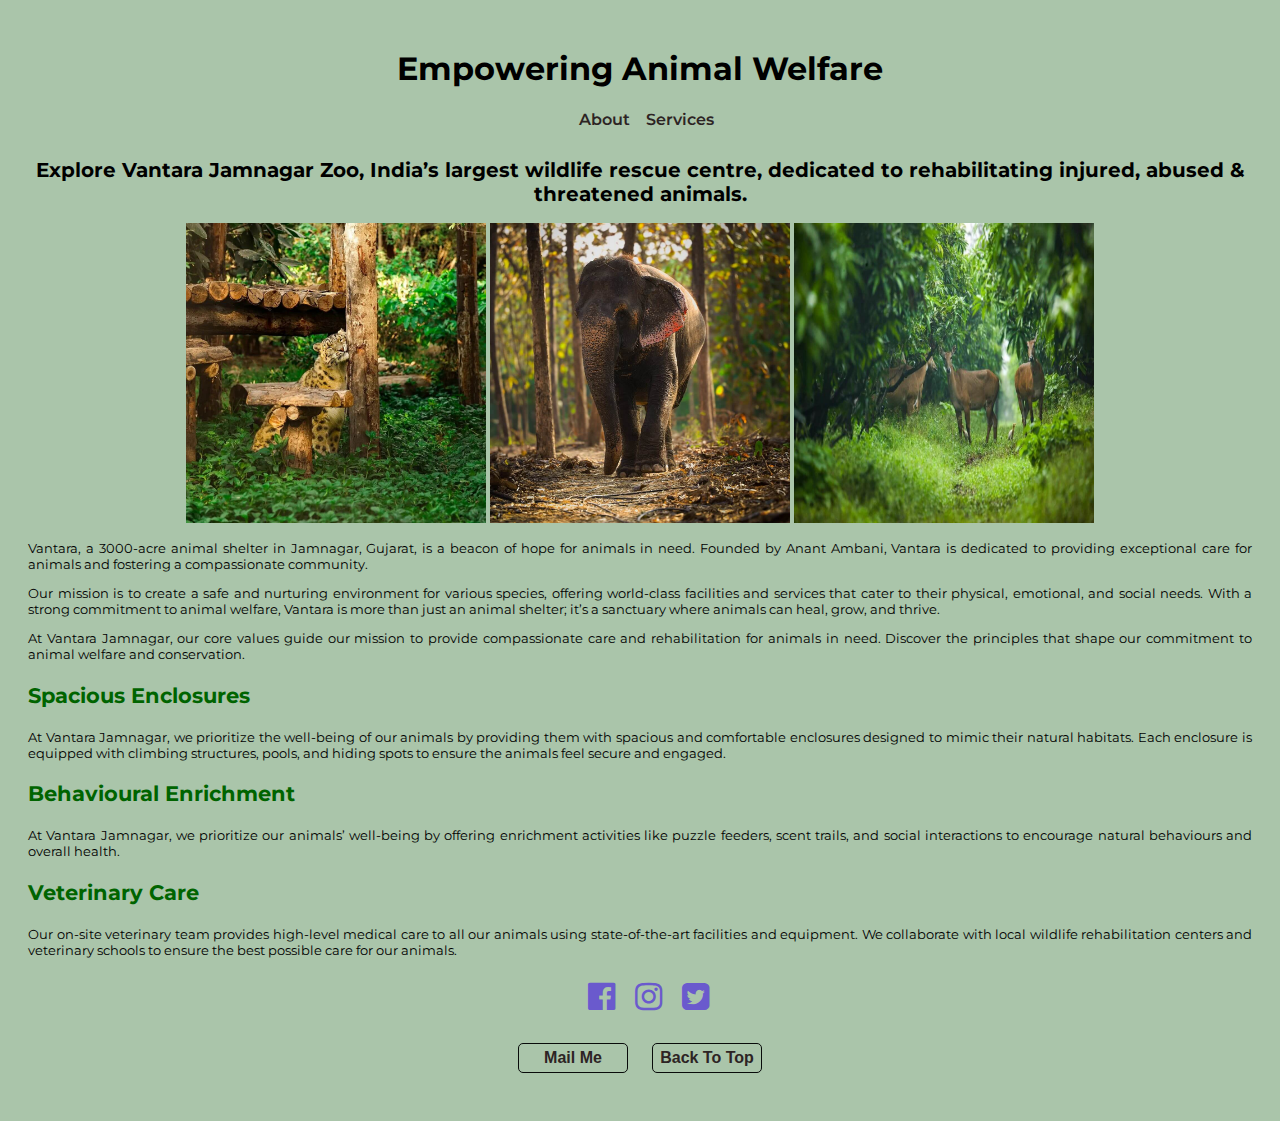
<file: index.html>
<!DOCTYPE html>
<html lang="en">
  <head>
    <meta charset="UTF-8" />
    <meta name="viewport" content="width=device-width, initial-scale=1.0" />
    <link
      rel="stylesheet"
      href="https://cdnjs.cloudflare.com/ajax/libs/font-awesome/4.7.0/css/font-awesome.min.css"
    />
    <link rel="stylesheet" href="style.css" />
    <title>Vantara Home</title>
  </head>
  <body class="page-home">
    <header id="top">
      <h1>Empowering Animal Welfare</h1>
    </header>
    <nav>
      <ul>
        <li><a href="about-us.html">About</a></li>
        <li><a href="services.html">Services</a></li>
      </ul>
    </nav>
    <main>
      <article>
        <h2>
          Explore Vantara Jamnagar Zoo, India’s largest wildlife rescue centre,
          dedicated to rehabilitating injured, abused & threatened animals.
        </h2>
        <img src="images/article-image.jpg" alt="article-image" />
        <img src="images/elephant-image.jpg" alt="article-image" />
        <img src="images/deer-image.jpg" alt="article-image" />
      </article>

      <p>
        Vantara, a 3000-acre animal shelter in Jamnagar, Gujarat, is a beacon of
        hope for animals in need. Founded by Anant Ambani, Vantara is dedicated
        to providing exceptional care for animals and fostering a compassionate
        community.
      </p>
      <p>
        Our mission is to create a safe and nurturing environment for various
        species, offering world-class facilities and services that cater to
        their physical, emotional, and social needs. With a strong commitment to
        animal welfare, Vantara is more than just an animal shelter; it’s a
        sanctuary where animals can heal, grow, and thrive.
      </p>
      <p>
        At Vantara Jamnagar, our core values guide our mission to provide
        compassionate care and rehabilitation for animals in need. Discover the
        principles that shape our commitment to animal welfare and conservation.
      </p>
      <h3>Spacious Enclosures</h3>
      <p>
        At Vantara Jamnagar, we prioritize the well-being of our animals by
        providing them with spacious and comfortable enclosures designed to
        mimic their natural habitats. Each enclosure is equipped with climbing
        structures, pools, and hiding spots to ensure the animals feel secure
        and engaged.
      </p>
      <h3>Behavioural Enrichment</h3>
      <p>
        At Vantara Jamnagar, we prioritize our animals’ well-being by offering
        enrichment activities like puzzle feeders, scent trails, and social
        interactions to encourage natural behaviours and overall health.
      </p>
      <h3>Veterinary Care</h3>
      <p>
        Our on-site veterinary team provides high-level medical care to all our
        animals using state-of-the-art facilities and equipment. We collaborate
        with local wildlife rehabilitation centers and veterinary schools to
        ensure the best possible care for our animals.
      </p>
    </main>
    <footer>
      <div>
        <a href="https://www.facebook.com/" target="_blank"
          ><i class="fa fa-facebook-official fa-2x"></i
        ></a>
        <a href="https://www.instagram.com/" target="_blank"
          ><i class="fa fa-instagram fa-2x"></i
        ></a>
        <a href="https://twitter.com/?lang=en" target="_blank"
          ><i class="fa fa-twitter-square fa-2x"></i
        ></a>
      </div>
      <button class="button" type="button">
        <span></span>
        <a
          href="mailto:ayushit011@gmail.com?subject=Feedback for this page?body=Hello Ayushi, I like your Webpage because ..."
          >Mail Me</a
        >
      </button>
      <button class="button" type="button">
        <span></span>
        <a href="#top">Back to Top</a>
      </button>
    </footer>
  </body>
</html>
</file>
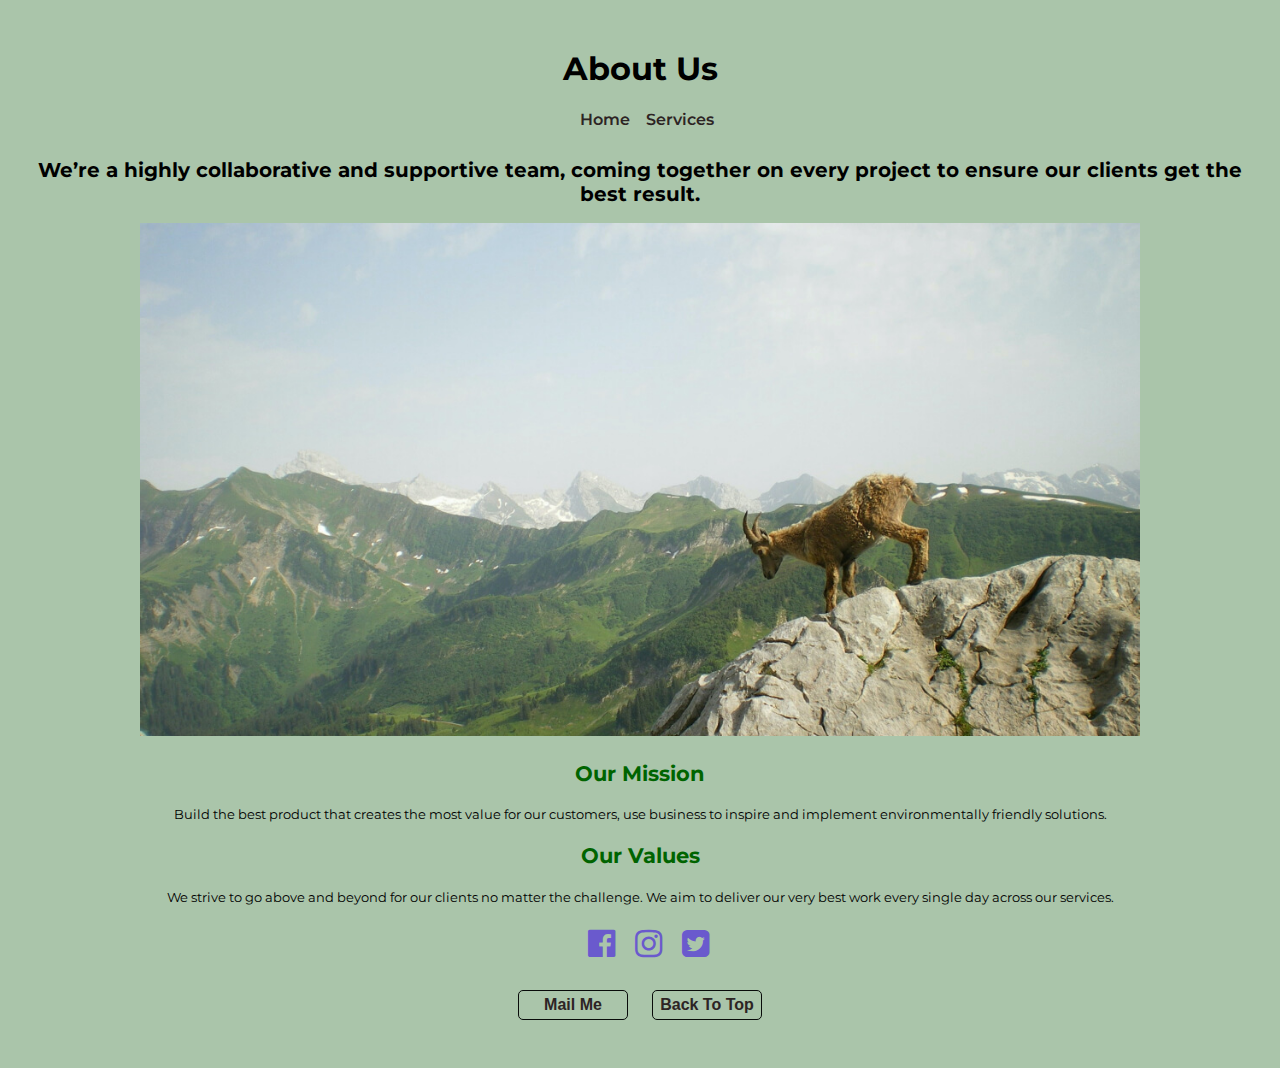
<file: about-us.html>
<!DOCTYPE html>
<html lang="en">
  <head>
    <meta charset="UTF-8" />
    <meta name="viewport" content="width=device-width, initial-scale=1.0" />
    <link
      rel="stylesheet"
      href="https://cdnjs.cloudflare.com/ajax/libs/font-awesome/4.7.0/css/font-awesome.min.css"
    />
    <link rel="stylesheet" href="style.css" />
    <title>About Us</title>
  </head>
  <body class="page-about">
    <header id="top">
      <h1>About Us</h1>
    </header>
    <nav>
      <ul>
        <li><a href="index.html">Home</a></li>

        <li><a href="services.html">Services</a></li>
      </ul>
    </nav>
    <main>
      <article>
        <h2>
          We’re a highly collaborative and supportive team, coming together on
          every project to ensure our clients get the best result.
        </h2>
        <img src="images/sheep-image.jpg" alt="article-image" />
      </article>

      <h3>Our Mission</h3>

      <p>
        Build the best product that creates the most value for our customers,
        use business to inspire and implement environmentally friendly
        solutions.
      </p>
      <h3>Our Values</h3>
      <p>
        We strive to go above and beyond for our clients no matter the
        challenge. We aim to deliver our very best work every single day across
        our services.
      </p>
    </main>
    <footer>
      <div>
        <a href="https://www.facebook.com/" target="_blank"
          ><i class="fa fa-facebook-official fa-2x"></i
        ></a>
        <a href="https://www.instagram.com/" target="_blank"
          ><i class="fa fa-instagram fa-2x"></i
        ></a>
        <a href="https://twitter.com/?lang=en" target="_blank"
          ><i class="fa fa-twitter-square fa-2x"></i
        ></a>
      </div>
      <button class="button" type="button">
        <span></span>
        <a
          href="mailto:ayushit011@gmail.com?subject=Feedback for this page?body=Hello Ayushi, I like your Webpage because ..."
          >Mail Me</a
        >
      </button>
      <button class="button" type="button">
        <span></span>
        <a href="#top">Back to Top</a>
      </button>
    </footer>
  </body>
</html>
</file>
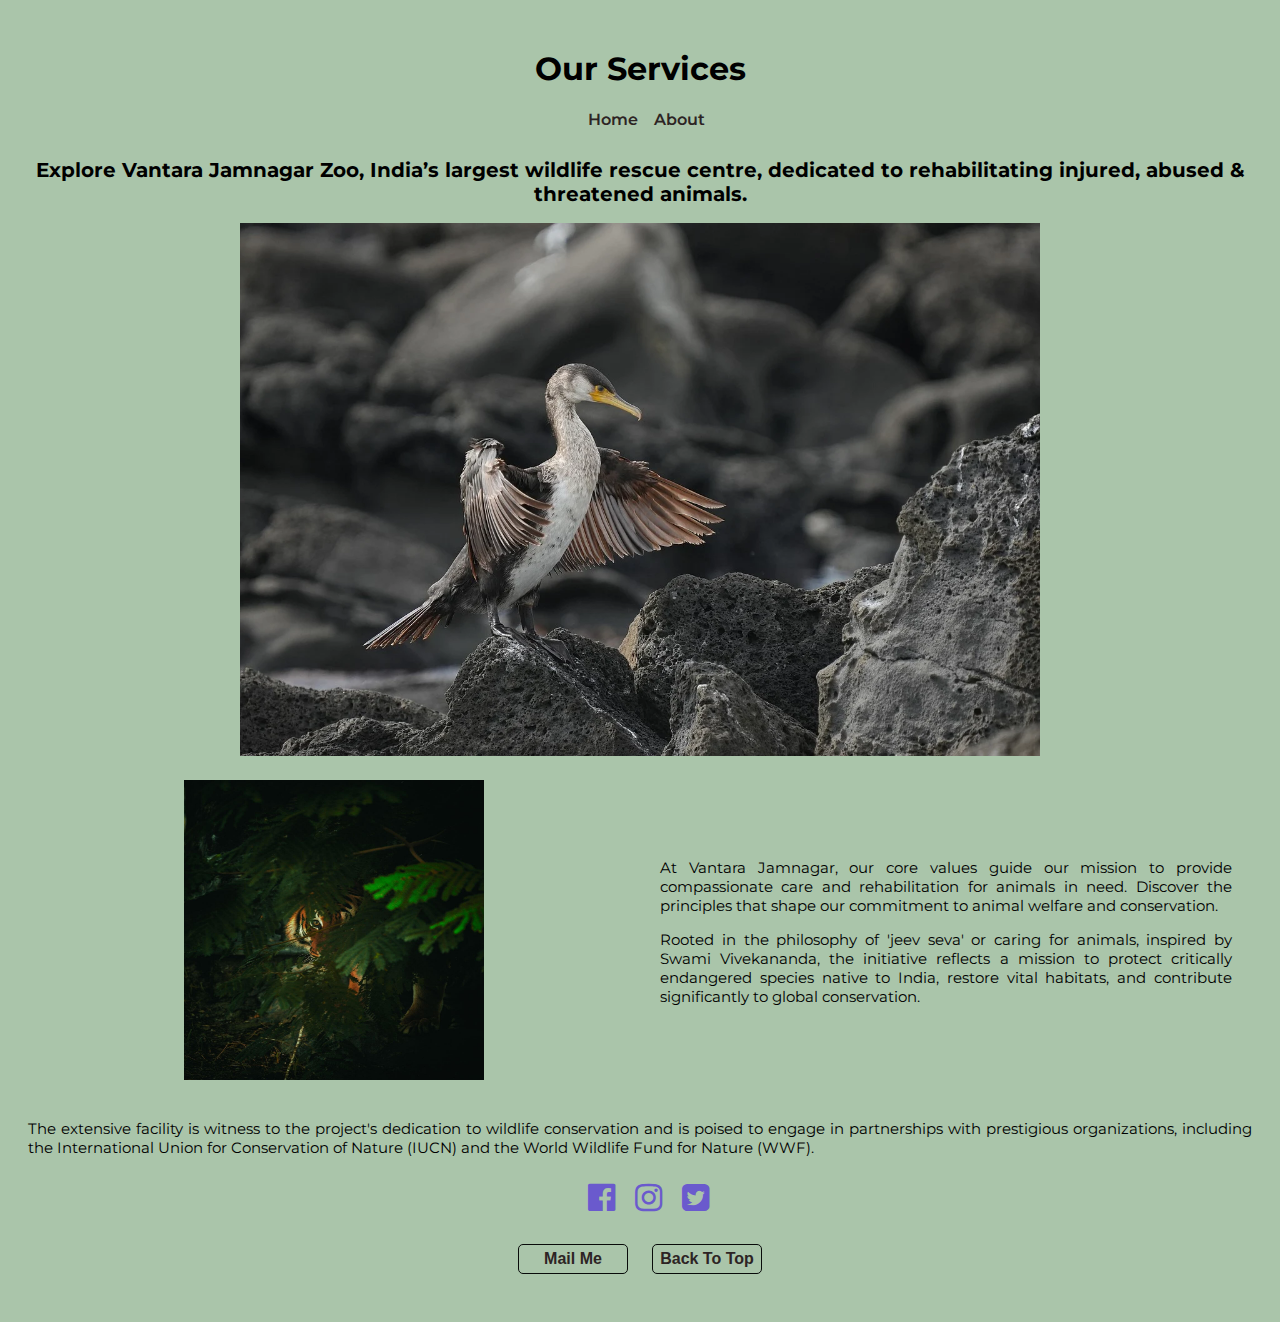
<file: services.html>
<!DOCTYPE html>
<html lang="en">
  <head>
    <meta charset="UTF-8" />
    <meta name="viewport" content="width=device-width, initial-scale=1.0" />
    <link
      rel="stylesheet"
      href="https://cdnjs.cloudflare.com/ajax/libs/font-awesome/4.7.0/css/font-awesome.min.css"
    />
    <link rel="stylesheet" href="style.css" />
    <title>Services</title>
  </head>
  <body>
    <body class="page-services">

    <header id="top">
      <h1>Our Services</h1>
    </header>
    <nav>
      <ul>
        <li><a href="index.html">Home</a></li>
        <li><a href="about-us.html">About</a></li>
      </ul>
    </nav>
    <main>
      <article>
        <h2>
          Explore Vantara Jamnagar Zoo, India’s largest wildlife rescue centre,
          dedicated to rehabilitating injured, abused & threatened animals.
        </h2>

        <img src="images/bird.jpg" alt="article-image" />
      </article>


      <article class="services-article">
        <section ><img src="images/tiger-image.jpg" alt="article-image" /></section>
       <section>
         <p>
        At Vantara Jamnagar, our core values guide our mission to provide
        compassionate care and rehabilitation for animals in need. Discover the
        principles that shape our commitment to animal welfare and conservation.
      </p>
      <p>
        Rooted in the philosophy of 'jeev seva' or caring for animals, inspired
        by Swami Vivekananda, the initiative reflects a mission to protect
        critically endangered species native to India, restore vital habitats,
        and contribute significantly to global conservation.
      </p></section>
    
          
      </article>

    

      <p>
        The extensive facility is witness to the project's dedication to
        wildlife conservation and is poised to engage in partnerships with
        prestigious organizations, including the International Union for
        Conservation of Nature (IUCN) and the World Wildlife Fund for Nature
        (WWF).
      </p>
    </main>
    <footer>
      <div>
        <a href="https://www.facebook.com/" target="_blank"
          ><i class="fa fa-facebook-official fa-2x"></i
        ></a>
        <a href="https://www.instagram.com/" target="_blank"
          ><i class="fa fa-instagram fa-2x"></i
        ></a>
        <a href="https://twitter.com/?lang=en" target="_blank"
          ><i class="fa fa-twitter-square fa-2x"></i
        ></a>
      </div>
      <button class="button" type="button">
        <span></span>
        <a
          href="mailto:ayushit011@gmail.com?subject=Feedback for this page?body=Hello Ayushi, I like your Webpage because ..."
          >Mail Me</a
        >
      </button>
      <button class="button" type="button">
        <span></span>
        <a href="#top">Back to Top</a>
      </button>
    </footer>
  </body>
</html>
</file>
<file: style.css>
@import url("https://fonts.googleapis.com/css2?family=Montserrat:ital,wght@0,100..900;1,100..900&display=swap");

body {
  background-color: rgb(170, 197, 170);
  margin: 5px, 10px, 5px, 10px;
  padding: 20px;
  text-align: justify;
  font-family: "Montserrat", sans-serif;
}
h1 {
  color: black;
  font-size: 2em;
  text-align: center;
}
.page-home img {
  display: inline;
  height: 300px;
  width: 300px;
}

.page-about img {
  width: 1000px;
}
.page-services img {
  width: 800px;
}

.services-article {
  display: table;
  width: 100%;
  table-layout: fixed; /* Ensures cells take up the full width */
}

/* Style each section like a table cell */
.services-article section {
  display: table-cell;
  vertical-align: middle; /* Vertically centers content within the cell */
  padding: 20px; /* Adds space inside the cells */
}

/* Image styling */
.services-article img {
  width: 300px; /* Ensures the image takes up the full width of its cell */
  height: 300px; /* Maintains the aspect ratio */
}

.services-article p {
  font-size: 15px;
}
.page-services p {
  font-size: 15px;
}

article {
  text-align: center;
}
h2 {
  color: black;
  font-size: 15px;
  font-size: 20px;
}
h3 {
  color: darkgreen;
  font-size: 1.3em;
}
.page-about h3 {
  text-align: center;
}
h6 {
  color: white;
  font: size 35px;
  text-align: center;
}

p {
  color: dark gray;
  font-size: small;
  text-align: justify;
}
.page-about p {
  text-align: center;
}
ul {
  color: black;
  font-size: small;

  list-style: none;
  margin: 0%;
  padding: 0%;
  text-align: center;
}
li {
  margin-bottom: 1em;
  display: inline-block;
  margin-left: 1em;
}
a {
  text-transform: capitalize;
  font-size: medium;
  font-weight: 600;
  text-decoration: none;
  text-align: center;
  color: rgb(45, 36, 36);
}
div {
  text-align: center;
  padding: 10px 0;
}
.fa {
  margin-left: 0.5em;
  color: slateblue;
}

.button {
  width: 110px;
  padding: 5px 0;
  text-align: center;
  margin: 20px 10px;
  border-radius: 5px;
  font-weight: bold;
  border: 1px solid #080b0a;
  background: transparent;
  color: #fff;
  cursor: pointer;
  position: relative;
  overflow: hidden;
}
span {
  background: #009688;
  height: 100%;
  width: 0;
  border-radius: 5px;
  position: absolute;
  left: 0;
  bottom: 0;
  z-index: -1;
  transition: 0.5s;
}
.button:hover span {
  width: 100%;
}

footer {
  text-align: center;
  text-decoration: none;
}
</file>
